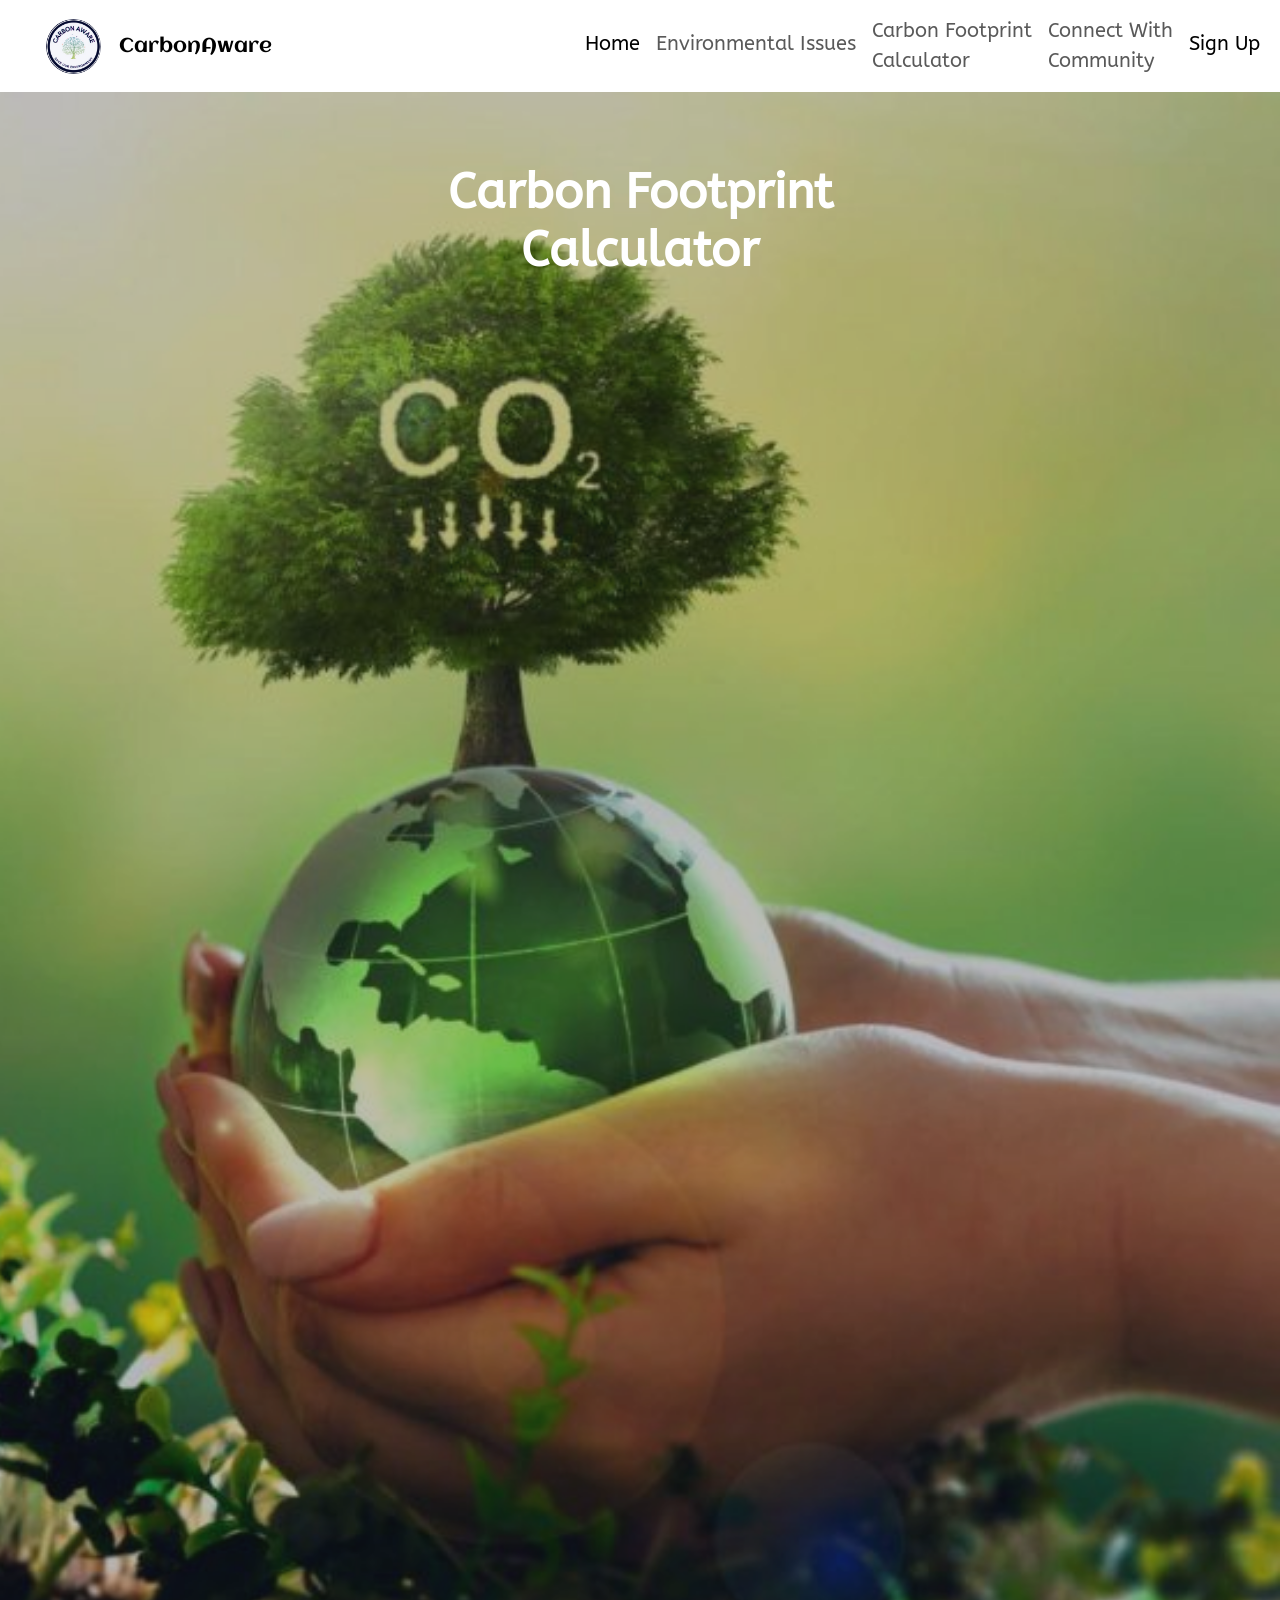
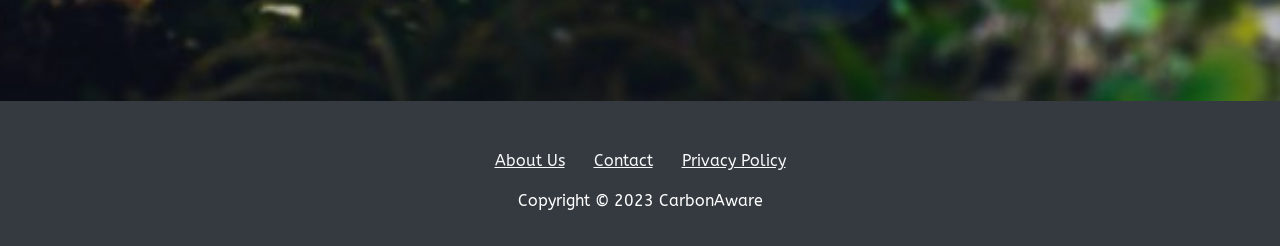
<file: carbon-footcalc.html>
<!DOCTYPE html>
<html data-bs-theme="light" lang="en">

<head>
    <meta charset="utf-8">
    <meta name="viewport" content="width=device-width, initial-scale=1.0, shrink-to-fit=no">
    <title>Carbon Footprint Calculator</title>
    <link rel="icon" type="image/png" sizes="384x384" href="/assets/img/logo.png?h=b1ffbc8aff7fe0dc0c6ced2519a54f66">
    <link rel="stylesheet" href="/assets/bootstrap/css/bootstrap.min.css?h=e03e0ab93c3f39bbde5c27d98953d31d">
    <link rel="stylesheet" href="/assets/css/styles.min.css?h=fa3b447877693257f373dd4cdf04e694">
</head>

<body>
    <nav class="navbar navbar-expand-md bg-body navbar-light">
        <div class="container-fluid"><a class="navbar-brand" href="/index.html"
                style="font-family: Aclonica, sans-serif;margin-left: 34px;"><img class="rounded-circle"
                    src="/assets/img/logo.png?h=b1ffbc8aff7fe0dc0c6ced2519a54f66" width="55" height="55">&nbsp;
                &nbsp;CarbonAware</a><button data-bs-toggle="collapse" class="navbar-toggler"
                data-bs-target="#navcol-1"><span class="visually-hidden">Toggle navigation</span><span
                    class="navbar-toggler-icon"></span></button>
            <div class="collapse navbar-collapse" id="navcol-1">
                <ul class="navbar-nav ms-auto" style="font-family: ABeeZee, sans-serif;font-size: 20px;">
                    <li class="nav-item"><a class="nav-link active" href="/index.html"
                            style="margin-top: 13px;">Home</a></li>
                    <li class="nav-item"><a class="nav-link" href="/environmental-issues.html"
                            style="margin-top: 13px;">Environmental Issues</a></li>
                    <li class="nav-item"><a class="nav-link" href="/carbon-footcalc.html">Carbon Footprint
                            <br>Calculator</a></li>
                    <li class="nav-item"><a class="nav-link" href="/community.html">Connect With<br>Community</a></li>
                    <li class="nav-item"><a class="nav-link active" href="/signup.html" style="margin-top: 13px;">Sign
                            Up</a></li>
                </ul>
            </div>
        </div>
    </nav>
    <header class="text-center text-white masthead"
        style="background: url(&quot;/assets/img/loginbg.jpg?h=c80df19ce2df5bde607669a884211549&quot;) right / cover no-repeat;">
        <div class="overlay"></div>
        <div class="container">
            <div class="row">
                <div class="col-xl-6 mx-auto position-relative"
                    style="margin-bottom: -24px;padding-bottom: 0px;padding-top: 0px;margin-top: -129px;">
                    <h1 class="mb-5" style="margin-top: 9px;font-family: ABeeZee, sans-serif;color: var(--bs-body-bg);">
                        Carbon Footprint Calculator</h1>
                        <iframe width="710" height="1200" frameborder="0" marginwidth="0" marginheight="0" scrolling="no" src="https://calculator.carbonfootprint.com/calculator.aspx"></iframe>
                </div>
            </div>
        </div>
    </header>
    <!-- Start: Footer Dark -->
    <footer class="text-center bg-dark" style="font-family: ABeeZee, sans-serif;overflow: auto;height: 145px;">
        <div class="container text-white py-4 py-lg-5" style="height: 145px;">
            <ul class="list-inline">
                <li class="list-inline-item me-4"><a class="link-light" href="/about-us.html">About Us</a></li>
                <li class="list-inline-item me-4"><a class="link-light" href="/contact-us.html">Contact</a></li>
                <li class="list-inline-item"><a class="link-light" href="/privacy-policy.html">Privacy Policy</a></li>
            </ul>
            <p class="mb-0">Copyright © 2023 CarbonAware</p>
        </div>
    </footer>
    <!-- End: Footer Dark -->
    <script src="https://cdn.jsdelivr.net/npm/bootstrap@5.3.2/dist/js/bootstrap.bundle.min.js"></script>
    <script src="/assets/js/script.min.js?h=db819411bdb67e9cacbaa56af5f94215"></script>
</body>

</html>
</file>
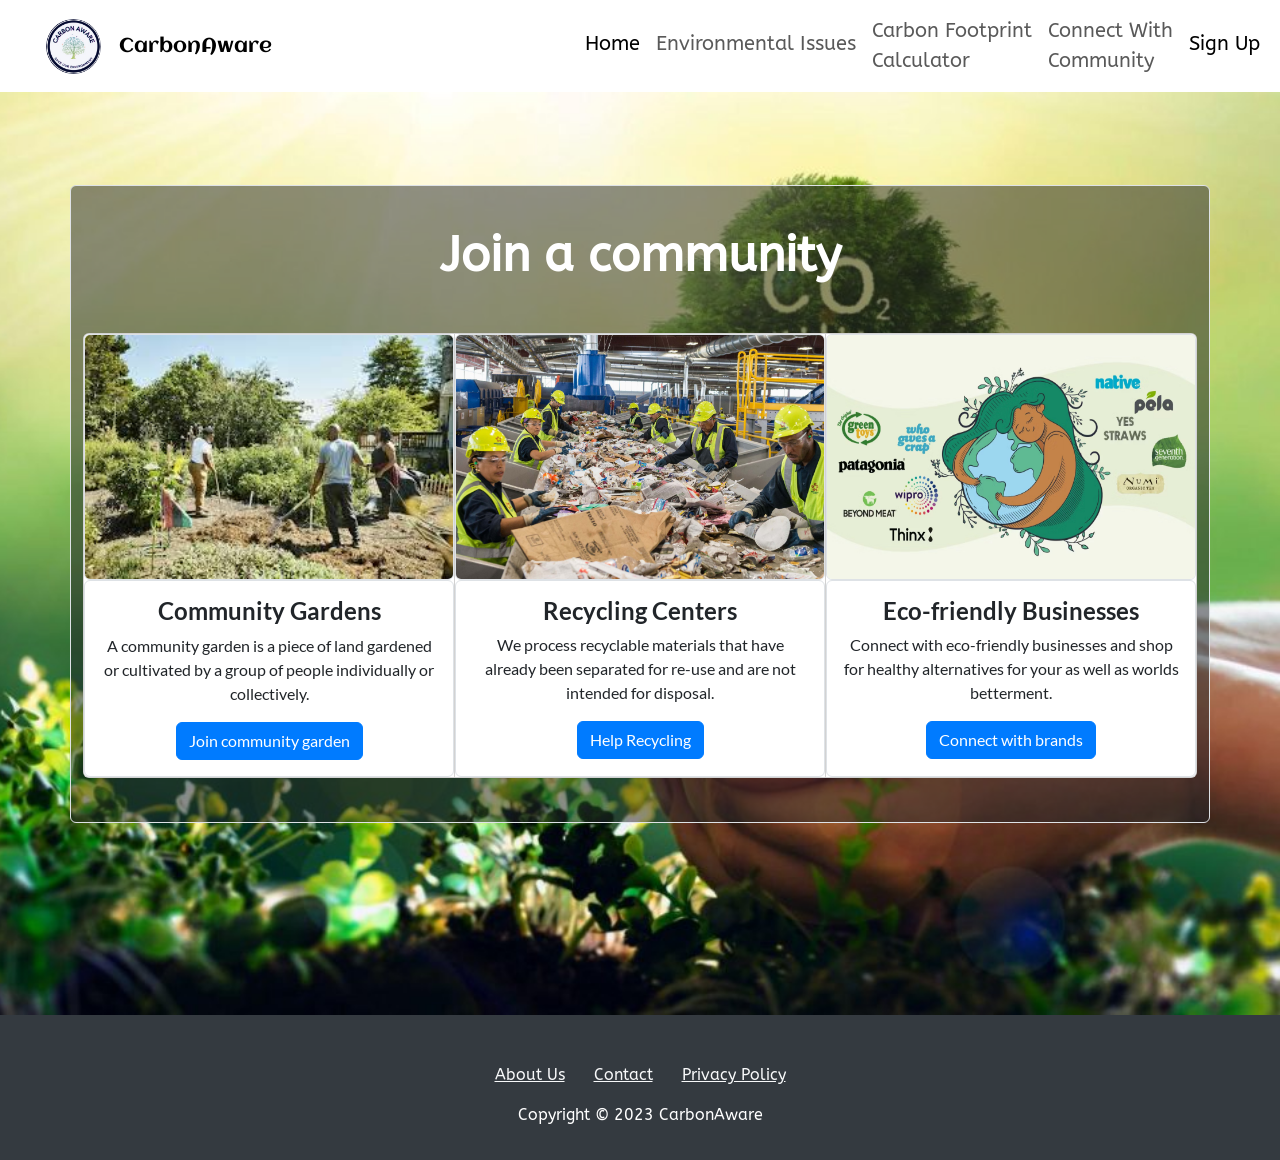
<file: community.html>
<!DOCTYPE html>
<html data-bs-theme="light" lang="en">

<head>
    <meta charset="utf-8">
    <meta name="viewport" content="width=device-width, initial-scale=1.0, shrink-to-fit=no">
    <title>Community</title>
    <link rel="icon" type="image/png" sizes="384x384" href="/assets/img/logo.png?h=b1ffbc8aff7fe0dc0c6ced2519a54f66">
    <link rel="stylesheet" href="/assets/bootstrap/css/bootstrap.min.css?h=e03e0ab93c3f39bbde5c27d98953d31d">
    <link rel="stylesheet" href="/assets/css/styles.min.css?h=fa3b447877693257f373dd4cdf04e694">
</head>

<body>
    <nav class="navbar navbar-expand-md bg-body navbar-light">
        <div class="container-fluid"><a class="navbar-brand" href="/index.html"
                style="font-family: Aclonica, sans-serif;margin-left: 34px;"><img class="rounded-circle"
                    src="/assets/img/logo.png?h=b1ffbc8aff7fe0dc0c6ced2519a54f66" width="55" height="55">&nbsp;
                &nbsp;CarbonAware</a><button data-bs-toggle="collapse" class="navbar-toggler"
                data-bs-target="#navcol-1"><span class="visually-hidden">Toggle navigation</span><span
                    class="navbar-toggler-icon"></span></button>
            <div class="collapse navbar-collapse" id="navcol-1">
                <ul class="navbar-nav ms-auto" style="font-family: ABeeZee, sans-serif;font-size: 20px;">
                    <li class="nav-item"><a class="nav-link active" href="/index.html"
                            style="margin-top: 13px;">Home</a></li>
                    <li class="nav-item"><a class="nav-link" href="/environmental-issues.html"
                            style="margin-top: 13px;">Environmental Issues</a></li>
                    <li class="nav-item"><a class="nav-link" href="/carbon-footcalc.html">Carbon Footprint
                            <br>Calculator</a></li>
                    <li class="nav-item"><a class="nav-link" href="/community.html">Connect With<br>Community</a></li>
                    <li class="nav-item"><a class="nav-link active" href="/signup.html" style="margin-top: 13px;">Sign
                            Up</a></li>
                </ul>
            </div>
        </div>
    </nav>
    <header class="text-center text-white masthead"
        style="background: url(&quot;/assets/img/loginbg.jpg?h=c80df19ce2df5bde607669a884211549&quot;) right / cover no-repeat;">
        <div class="container border rounded"
            style="margin-top: -99px;background: var(--bs-tertiary-color);padding-top: 32px;margin-bottom: 0px;padding-bottom: 44px;">
            <h1 class="mb-5" style="margin-top: 9px;font-family: ABeeZee, sans-serif;color: var(--bs-body-bg);">Join a
                community</h1>
            <div class="card-group">
                <div class="card"><img class="card-img-top w-100 d-block border rounded"
                        src="/assets/img/cg.jpeg?h=c869277ac19b0251b315a28c6d91ca07">
                    <div class="card-body border rounded">
                        <h4 class="card-title">Community Gardens</h4>
                        <p class="card-text">A community garden is a piece of land gardened or cultivated by a group of
                            people individually or collectively.</p><button class="btn btn-primary" type="button">Join
                            community garden</button>
                    </div>
                </div>
                <div class="card"><img class="card-img-top w-100 d-block border rounded"
                        src="/assets/img/recyclingcenter.jpeg?h=20580c941095b0229d39298a9a8e04ad" width="371"
                        height="246">
                    <div class="card-body border rounded">
                        <h4 class="card-title">Recycling Centers</h4>
                        <p class="card-text">We process recyclable materials that have already been separated for re-use
                            and are not intended for disposal.</p><button class="btn btn-primary" type="button">Help
                            Recycling</button>
                    </div>
                </div>
                <div class="card"><img class="card-img-top w-100 d-block border rounded"
                        src="/assets/img/ecobusiness.png?h=f9317c8c6fe2522d854ff892da99d7c0" width="371" height="246">
                    <div class="card-body border rounded">
                        <h4 class="card-title">Eco-friendly Businesses</h4>
                        <p class="card-text">Connect with eco-friendly businesses and shop for healthy alternatives for
                            your as well as worlds betterment.</p><button class="btn btn-primary" type="button">Connect
                            with brands</button>
                    </div>
                </div>
            </div>
        </div>
    </header><!-- Start: Footer Dark -->
    <footer class="text-center bg-dark" style="font-family: ABeeZee, sans-serif;overflow: auto;height: 145px;">
        <div class="container text-white py-4 py-lg-5" style="height: 145px;">
            <ul class="list-inline">
                <li class="list-inline-item me-4"><a class="link-light" href="/about-us.html">About Us</a></li>
                <li class="list-inline-item me-4"><a class="link-light" href="/contact-us.html">Contact</a></li>
                <li class="list-inline-item"><a class="link-light" href="/privacy-policy.html">Privacy Policy</a></li>
            </ul>
            <p class="mb-0">Copyright © 2023 CarbonAware</p>
        </div>
    </footer><!-- End: Footer Dark -->
    <script src="https://cdn.jsdelivr.net/npm/bootstrap@5.3.2/dist/js/bootstrap.bundle.min.js"></script>
    <script src="/assets/js/script.min.js?h=db819411bdb67e9cacbaa56af5f94215"></script>
</body>

</html>
</file>
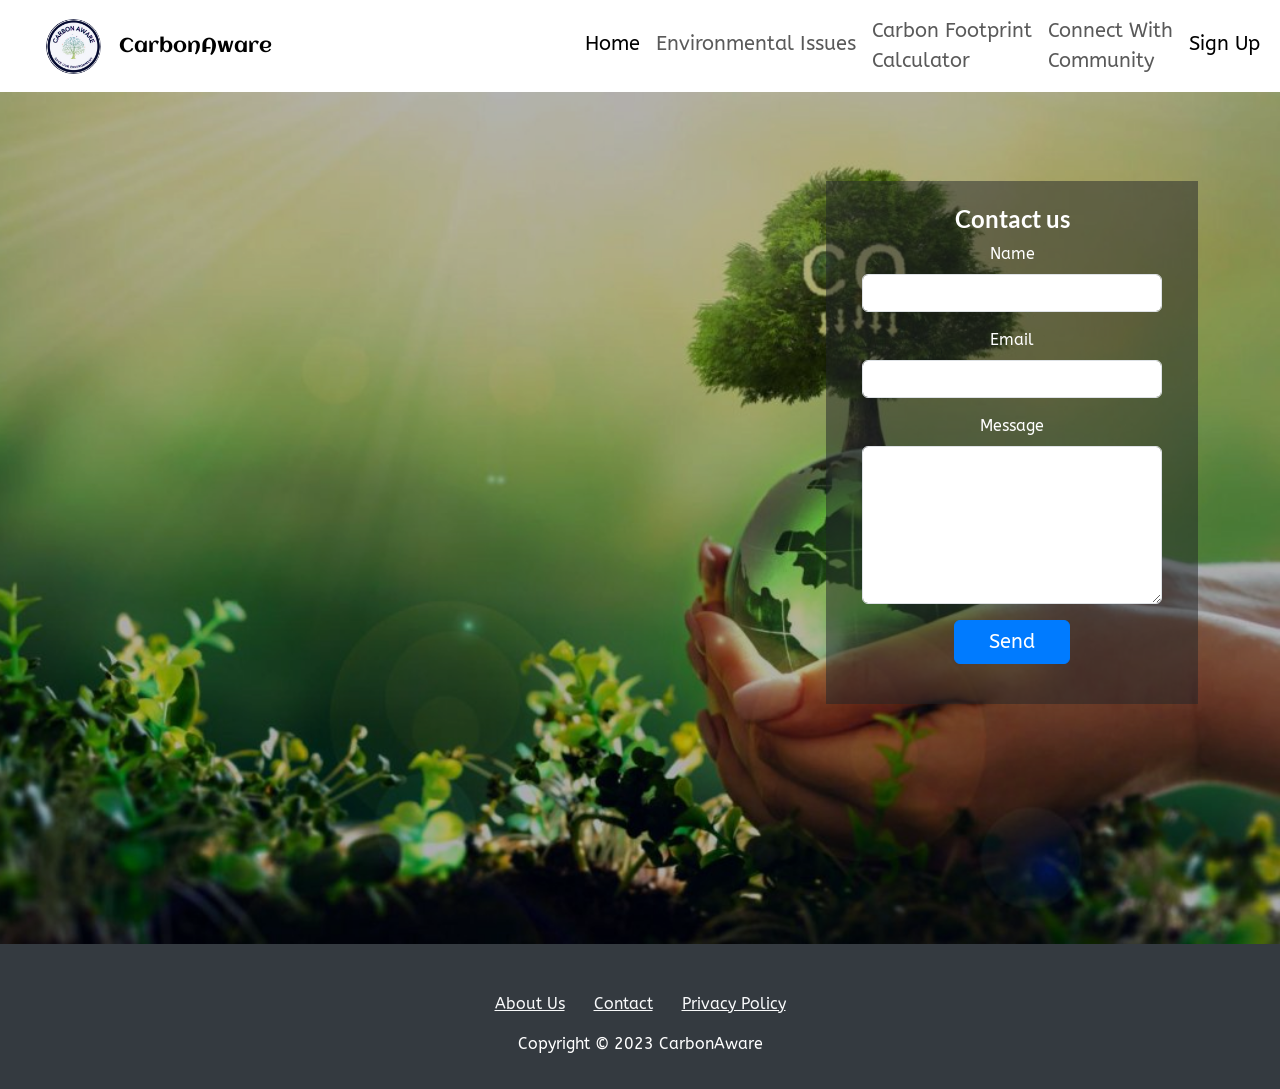
<file: contact-us.html>
<!DOCTYPE html>
<html data-bs-theme="light" lang="en">

<head>
    <meta charset="utf-8">
    <meta name="viewport" content="width=device-width, initial-scale=1.0, shrink-to-fit=no">
    <title>Contact Us</title>
    <link rel="icon" type="image/png" sizes="384x384" href="/assets/img/logo.png?h=b1ffbc8aff7fe0dc0c6ced2519a54f66">
    <link rel="stylesheet" href="/assets/bootstrap/css/bootstrap.min.css?h=e03e0ab93c3f39bbde5c27d98953d31d">
    <link rel="stylesheet" href="/assets/css/styles.min.css?h=fa3b447877693257f373dd4cdf04e694">
</head>

<body>
    <nav class="navbar navbar-expand-md bg-body navbar-light">
        <div class="container-fluid"><a class="navbar-brand" href="/index.html"
                style="font-family: Aclonica, sans-serif;margin-left: 34px;"><img class="rounded-circle"
                    src="/assets/img/logo.png?h=b1ffbc8aff7fe0dc0c6ced2519a54f66" width="55" height="55">&nbsp;
                &nbsp;CarbonAware</a><button data-bs-toggle="collapse" class="navbar-toggler"
                data-bs-target="#navcol-1"><span class="visually-hidden">Toggle navigation</span><span
                    class="navbar-toggler-icon"></span></button>
            <div class="collapse navbar-collapse" id="navcol-1">
                <ul class="navbar-nav ms-auto" style="font-family: ABeeZee, sans-serif;font-size: 20px;">
                    <li class="nav-item"><a class="nav-link active" href="/index.html"
                            style="margin-top: 13px;">Home</a></li>
                    <li class="nav-item"><a class="nav-link" href="/environmental-issues.html"
                            style="margin-top: 13px;">Environmental Issues</a></li>
                    <li class="nav-item"><a class="nav-link" href="/carbon-footcalc.html">Carbon Footprint
                            <br>Calculator</a></li>
                    <li class="nav-item"><a class="nav-link" href="/community.html">Connect With<br>Community</a></li>
                    <li class="nav-item"><a class="nav-link active" href="/signup.html" style="margin-top: 13px;">Sign
                            Up</a></li>
                </ul>
            </div>
        </div>
    </nav>
    <header class="text-center text-white masthead"
        style="background: url(&quot;/assets/img/loginbg.jpg?h=c80df19ce2df5bde607669a884211549&quot;) right / cover no-repeat;">
        <div class="overlay" style="background: var(--bs-emphasis-color);"></div>
        <div class="container"><!-- Start: Contact Map Two Columns -->
            <section class="position-relative py-4 py-xl-5" style="margin-top: -151px;">
                <div class="container position-relative">
                    <div class="row">
                        <div class="col"><iframe allowfullscreen="" frameborder="0"
                                src="https://www.google.com/maps/embed/v1/place?key=AIzaSyC37TPSTSIh1jfmgg69CjCLwecZ_QsJo10&amp;q=Lovely+Professional+University&amp;zoom=16"
                                width="100%" height="100%"></iframe></div>
                        <div class="col-md-6 col-xl-4"
                            style="background: var(--bs-tertiary-color);font-family: ABeeZee, sans-serif;">
                            <div>
                                <form class="p-3 p-xl-4" method="post">
                                    <h4>Contact us</h4><!-- Start: Success Example -->
                                    <div class="mb-3"><label class="form-label" for="name">Name</label><input
                                            class="form-control" type="text" id="name" name="name" required=""></div>
                                    <!-- End: Success Example --><!-- Start: Error Example -->
                                    <div class="mb-3"><label class="form-label" for="email">Email</label><input
                                            class="form-control" type="email" id="email" name="email" required=""></div>
                                    <!-- End: Error Example -->
                                    <div class="mb-3"><label class="form-label" for="message">Message</label><textarea
                                            class="form-control" id="message" name="message" rows="6" required=""
                                            minlength="30"></textarea></div>
                                    <div class="mb-3"><button class="btn btn-primary" type="submit"
                                            style="padding-right: 34px;padding-left: 34px;font-family: ABeeZee, sans-serif;font-size: 20px;">Send
                                        </button></div>
                                </form>
                            </div>
                        </div>
                    </div>
                </div>
            </section><!-- End: Contact Map Two Columns -->
        </div>
    </header><!-- Start: Footer Dark -->
    <footer class="text-center bg-dark" style="font-family: ABeeZee, sans-serif;overflow: auto;height: 145px;">
        <div class="container text-white py-4 py-lg-5" style="height: 145px;">
            <ul class="list-inline">
                <li class="list-inline-item me-4"><a class="link-light" href="/about-us.html">About Us</a></li>
                <li class="list-inline-item me-4"><a class="link-light" href="/contact-us.html">Contact</a></li>
                <li class="list-inline-item"><a class="link-light" href="/privacy-policy.html">Privacy Policy</a></li>
            </ul>
            <p class="mb-0">Copyright © 2023 CarbonAware</p>
        </div>
    </footer><!-- End: Footer Dark -->
    <script src="https://cdn.jsdelivr.net/npm/bootstrap@5.3.2/dist/js/bootstrap.bundle.min.js"></script>
    <script src="/assets/js/script.min.js?h=db819411bdb67e9cacbaa56af5f94215"></script>
</body>

</html>
</file>
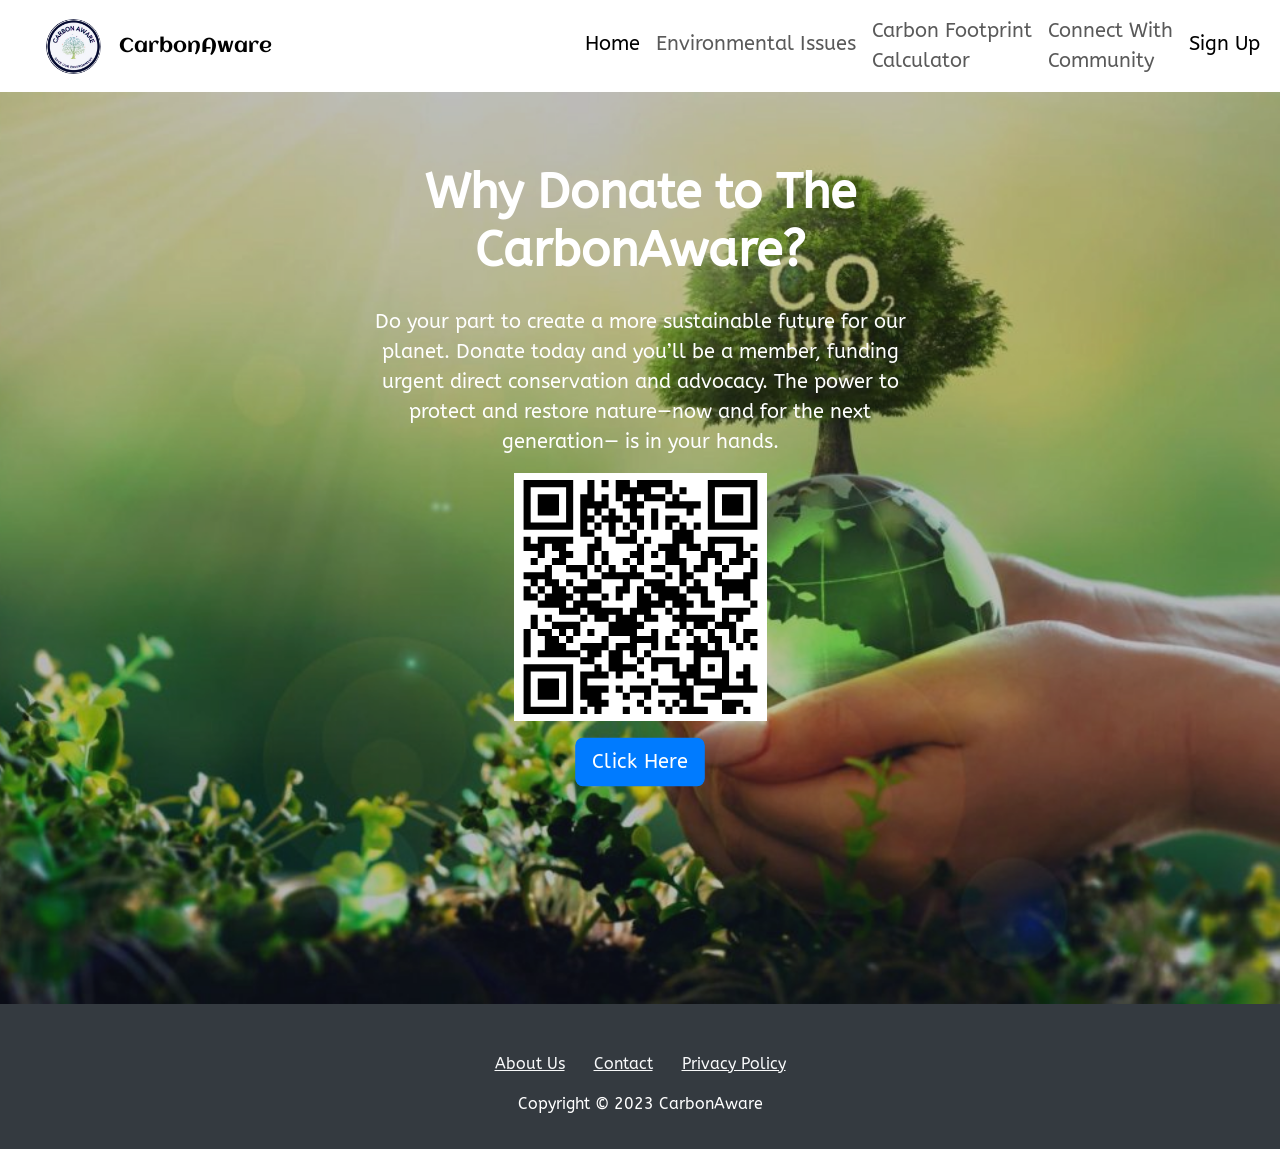
<file: donate.html>
<!DOCTYPE html>
<html data-bs-theme="light" lang="en">

<head>
    <meta charset="utf-8">
    <meta name="viewport" content="width=device-width, initial-scale=1.0, shrink-to-fit=no">
    <title>Donate</title>
    <link rel="icon" type="image/png" sizes="384x384" href="/assets/img/logo.png?h=b1ffbc8aff7fe0dc0c6ced2519a54f66">
    <link rel="stylesheet" href="/assets/bootstrap/css/bootstrap.min.css?h=e03e0ab93c3f39bbde5c27d98953d31d">
    <link rel="stylesheet" href="/assets/css/styles.min.css?h=fa3b447877693257f373dd4cdf04e694">
</head>

<body>
    <nav class="navbar navbar-expand-md bg-body navbar-light">
        <div class="container-fluid"><a class="navbar-brand" href="/index.html"
                style="font-family: Aclonica, sans-serif;margin-left: 34px;"><img class="rounded-circle"
                    src="/assets/img/logo.png?h=b1ffbc8aff7fe0dc0c6ced2519a54f66" width="55" height="55">&nbsp;
                &nbsp;CarbonAware</a><button data-bs-toggle="collapse" class="navbar-toggler"
                data-bs-target="#navcol-1"><span class="visually-hidden">Toggle navigation</span><span
                    class="navbar-toggler-icon"></span></button>
            <div class="collapse navbar-collapse" id="navcol-1">
                <ul class="navbar-nav ms-auto" style="font-family: ABeeZee, sans-serif;font-size: 20px;">
                    <li class="nav-item"><a class="nav-link active" href="/index.html"
                            style="margin-top: 13px;">Home</a></li>
                    <li class="nav-item"><a class="nav-link" href="/environmental-issues.html"
                            style="margin-top: 13px;">Environmental Issues</a></li>
                    <li class="nav-item"><a class="nav-link" href="/carbon-footcalc.html">Carbon Footprint
                            <br>Calculator</a></li>
                    <li class="nav-item"><a class="nav-link" href="/community.html">Connect With<br>Community</a></li>
                    <li class="nav-item"><a class="nav-link active" href="/signup.html" style="margin-top: 13px;">Sign
                            Up</a></li>
                </ul>
            </div>
        </div>
    </nav>
    <header class="text-center text-white masthead"
        style="background: url(&quot;/assets/img/loginbg.jpg?h=c80df19ce2df5bde607669a884211549&quot;) right / cover no-repeat;">
        <div class="overlay"></div>
        <div class="container">
            <div class="row">
                <div class="col-xl-6 mx-auto position-relative"
                    style="margin-bottom: -24px;padding-bottom: 0px;padding-top: 0px;margin-top: -129px;">
                    <h1 class="mb-5" style="margin-top: 9px;font-family: ABeeZee, sans-serif;color: var(--bs-body-bg);">
                        Why Donate to The CarbonAware?</h1>
                    <p style="font-family: ABeeZee, sans-serif;font-size: 20px;margin-top: -20px;">Do your part to
                        create a more sustainable future for our planet. Donate today and you’ll be a member, funding
                        urgent direct conservation and advocacy. The power to protect and restore nature—now and for the
                        next generation— is in your hands.</p><img
                        src="/assets/img/donationqr.svg?h=be393cfd9e254d4f5c8453e8e6ee3723"
                        style="background: var(--bs-body-bg);" width="253" height="248">
                    <h1 class="mb-5" style="margin-top: 9px;font-family: ABeeZee, sans-serif;color: var(--bs-body-bg);">
                        <a class="btn btn-primary" role="button" style="transform: scale(1.27);"
                            href="upi://pay?pa=carbonaware@jio&amp;pn=CarbonAware&amp;cu=INR&amp;am=50/">Click Here</a>
                    </h1>
                </div>
            </div>
        </div>
    </header>
    <div class="overlay"></div>
    <div class="overlay"></div><!-- Start: Footer Dark -->
    <footer class="text-center bg-dark" style="font-family: ABeeZee, sans-serif;overflow: auto;height: 145px;">
        <div class="container text-white py-4 py-lg-5" style="height: 145px;">
            <ul class="list-inline">
                <li class="list-inline-item me-4"><a class="link-light" href="/about-us.html">About Us</a></li>
                <li class="list-inline-item me-4"><a class="link-light" href="/contact-us.html">Contact</a></li>
                <li class="list-inline-item"><a class="link-light" href="/privacy-policy.html">Privacy Policy</a></li>
            </ul>
            <p class="mb-0">Copyright © 2023 CarbonAware</p>
        </div>
    </footer><!-- End: Footer Dark -->
    <script src="https://cdn.jsdelivr.net/npm/bootstrap@5.3.2/dist/js/bootstrap.bundle.min.js"></script>
    <script src="/assets/js/script.min.js?h=db819411bdb67e9cacbaa56af5f94215"></script>
</body>

</html>
</file>
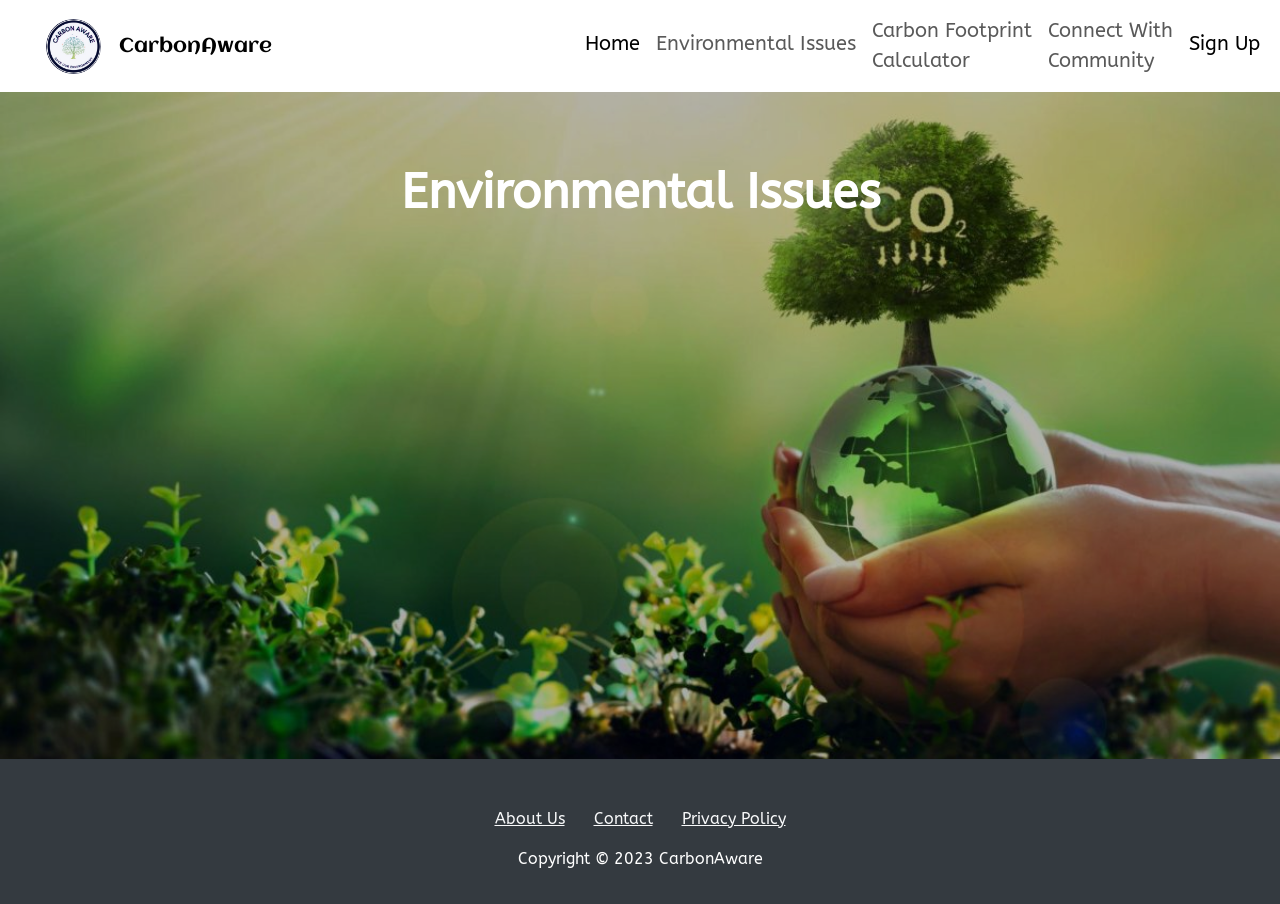
<file: environmental-issues.html>
<!DOCTYPE html>
<html data-bs-theme="light" lang="en">

<head>
    <meta charset="utf-8">
    <meta name="viewport" content="width=device-width, initial-scale=1.0, shrink-to-fit=no">
    <title>Environmental Issues</title>
    <link rel="icon" type="image/png" sizes="384x384" href="/assets/img/logo.png?h=b1ffbc8aff7fe0dc0c6ced2519a54f66">
    <link rel="stylesheet" href="/assets/bootstrap/css/bootstrap.min.css?h=e03e0ab93c3f39bbde5c27d98953d31d">
    <link rel="stylesheet" href="/assets/css/styles.min.css?h=fa3b447877693257f373dd4cdf04e694">
</head>

<body>
    <nav class="navbar navbar-expand-md bg-body navbar-light">
        <div class="container-fluid"><a class="navbar-brand" href="/index.html"
                style="font-family: Aclonica, sans-serif;margin-left: 34px;"><img class="rounded-circle"
                    src="/assets/img/logo.png?h=b1ffbc8aff7fe0dc0c6ced2519a54f66" width="55" height="55">&nbsp;
                &nbsp;CarbonAware</a><button data-bs-toggle="collapse" class="navbar-toggler"
                data-bs-target="#navcol-1"><span class="visually-hidden">Toggle navigation</span><span
                    class="navbar-toggler-icon"></span></button>
            <div class="collapse navbar-collapse" id="navcol-1">
                <ul class="navbar-nav ms-auto" style="font-family: ABeeZee, sans-serif;font-size: 20px;">
                    <li class="nav-item"><a class="nav-link active" href="/index.html"
                            style="margin-top: 13px;">Home</a></li>
                    <li class="nav-item"><a class="nav-link" href="/environmental-issues.html"
                            style="margin-top: 13px;">Environmental Issues</a></li>
                    <li class="nav-item"><a class="nav-link" href="/carbon-footcalc.html">Carbon Footprint
                            <br>Calculator</a></li>
                    <li class="nav-item"><a class="nav-link" href="/community.html">Connect With<br>Community</a></li>
                    <li class="nav-item"><a class="nav-link active" href="/signup.html" style="margin-top: 13px;">Sign
                            Up</a></li>
                </ul>
            </div>
        </div>
    </nav>
    <header class="text-center text-white masthead"
        style="background: url(&quot;/assets/img/loginbg.jpg?h=c80df19ce2df5bde607669a884211549&quot;) right / cover no-repeat;">
        <div class="overlay" style="background: var(--bs-emphasis-color);"></div>
        <div class="container">
            <div class="row">
                <div class="col-xl-7 mx-auto position-relative"
                    style="margin-bottom: -24px;padding-bottom: 0px;padding-top: 0px;margin-top: -129px;">
                    <h1 class="mb-5" style="margin-top: 9px;color: var(--bs-body-bg);font-family: ABeeZee, sans-serif;">
                        Environmental Issues</h1><!-- Start: Video Responsive YouTube --><iframe allowfullscreen=""
                        frameborder="0" src="https://www.youtube-nocookie.com/embed/fuDYMQSzVSU?autoplay=1&amp;mute=1"
                        class="embed-responsive-item" width="560"
                        height="315"></iframe><!-- End: Video Responsive YouTube -->
                </div>
            </div>
        </div>
    </header>
    <div class="overlay"></div>
    <div class="overlay"></div><!-- Start: Footer Dark -->
    <footer class="text-center bg-dark" style="font-family: ABeeZee, sans-serif;overflow: auto;height: 145px;">
        <div class="container text-white py-4 py-lg-5" style="height: 145px;">
            <ul class="list-inline">
                <li class="list-inline-item me-4"><a class="link-light" href="/about-us.html">About Us</a></li>
                <li class="list-inline-item me-4"><a class="link-light" href="/contact-us.html">Contact</a></li>
                <li class="list-inline-item"><a class="link-light" href="/privacy-policy.html">Privacy Policy</a></li>
            </ul>
            <p class="mb-0">Copyright © 2023 CarbonAware</p>
        </div>
    </footer><!-- End: Footer Dark -->
    <script src="https://cdn.jsdelivr.net/npm/bootstrap@5.3.2/dist/js/bootstrap.bundle.min.js"></script>
    <script src="/assets/js/script.min.js?h=db819411bdb67e9cacbaa56af5f94215"></script>
</body>

</html>
</file>
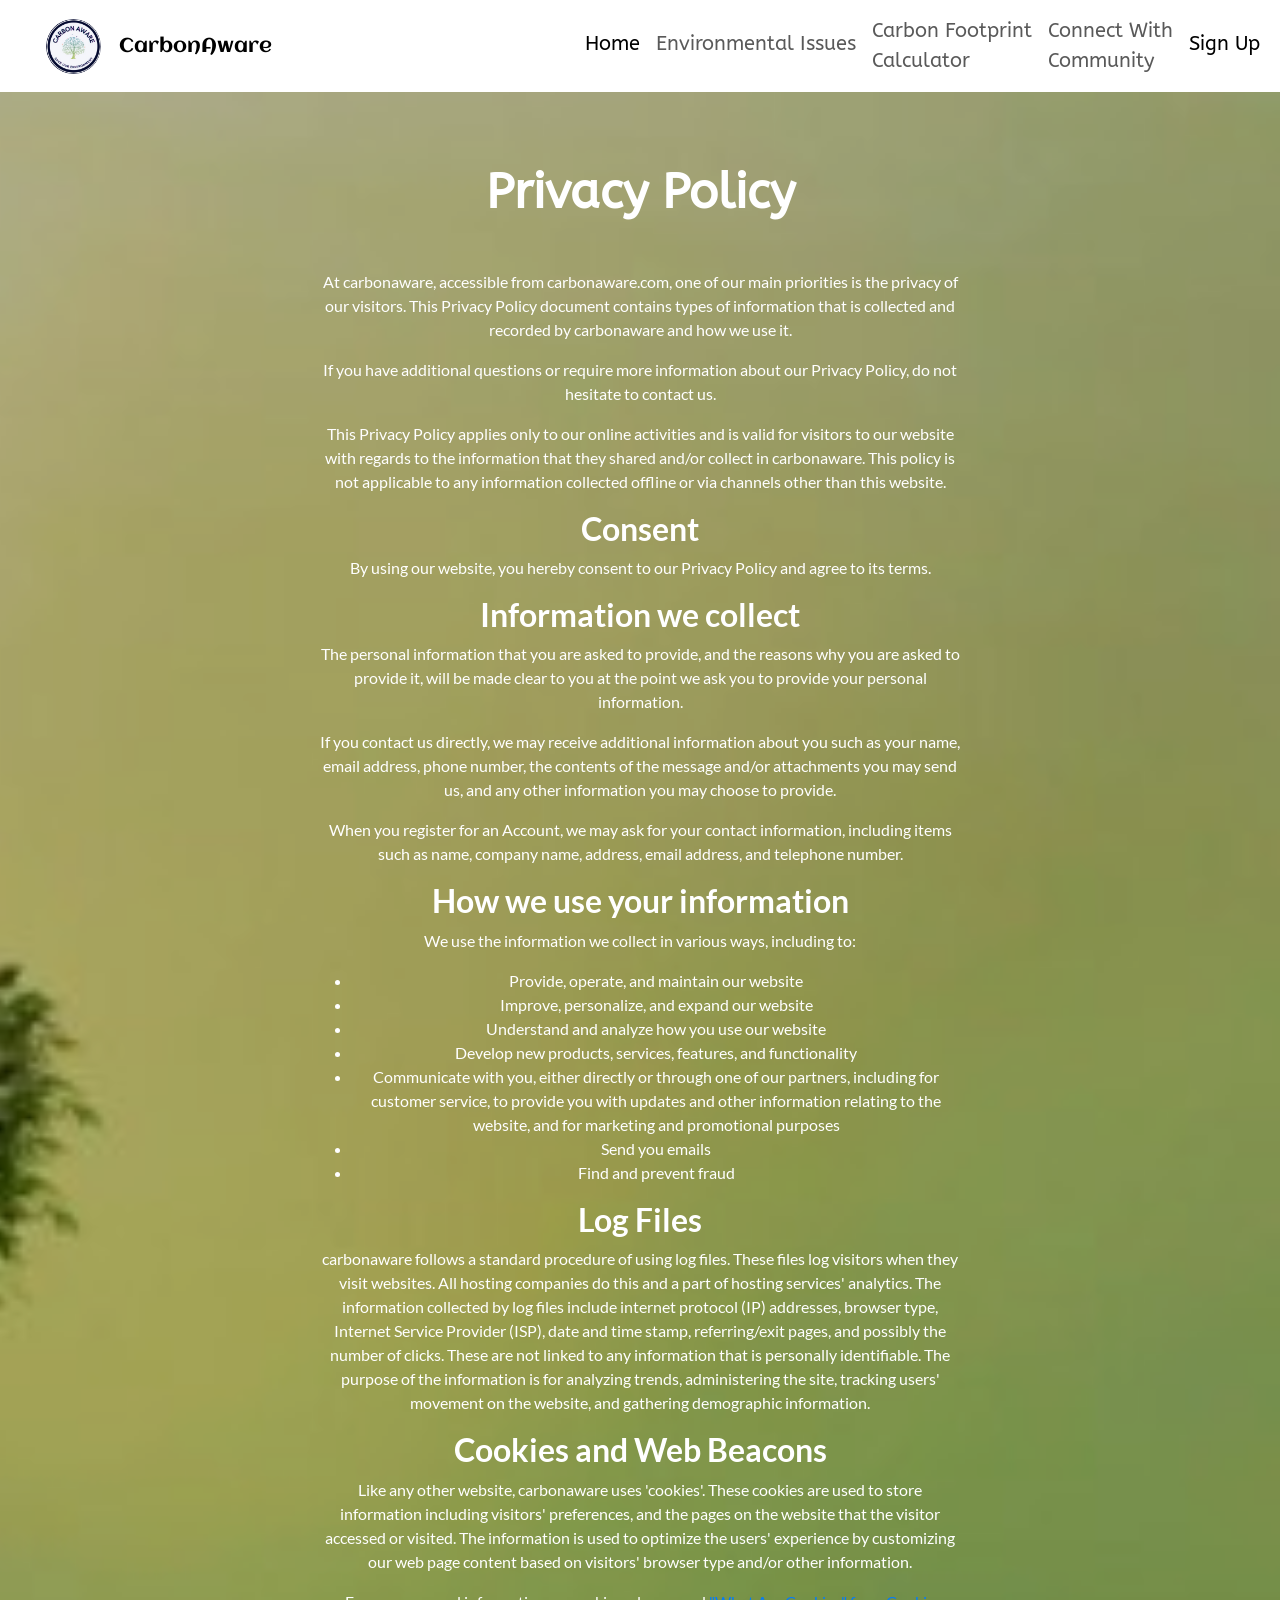
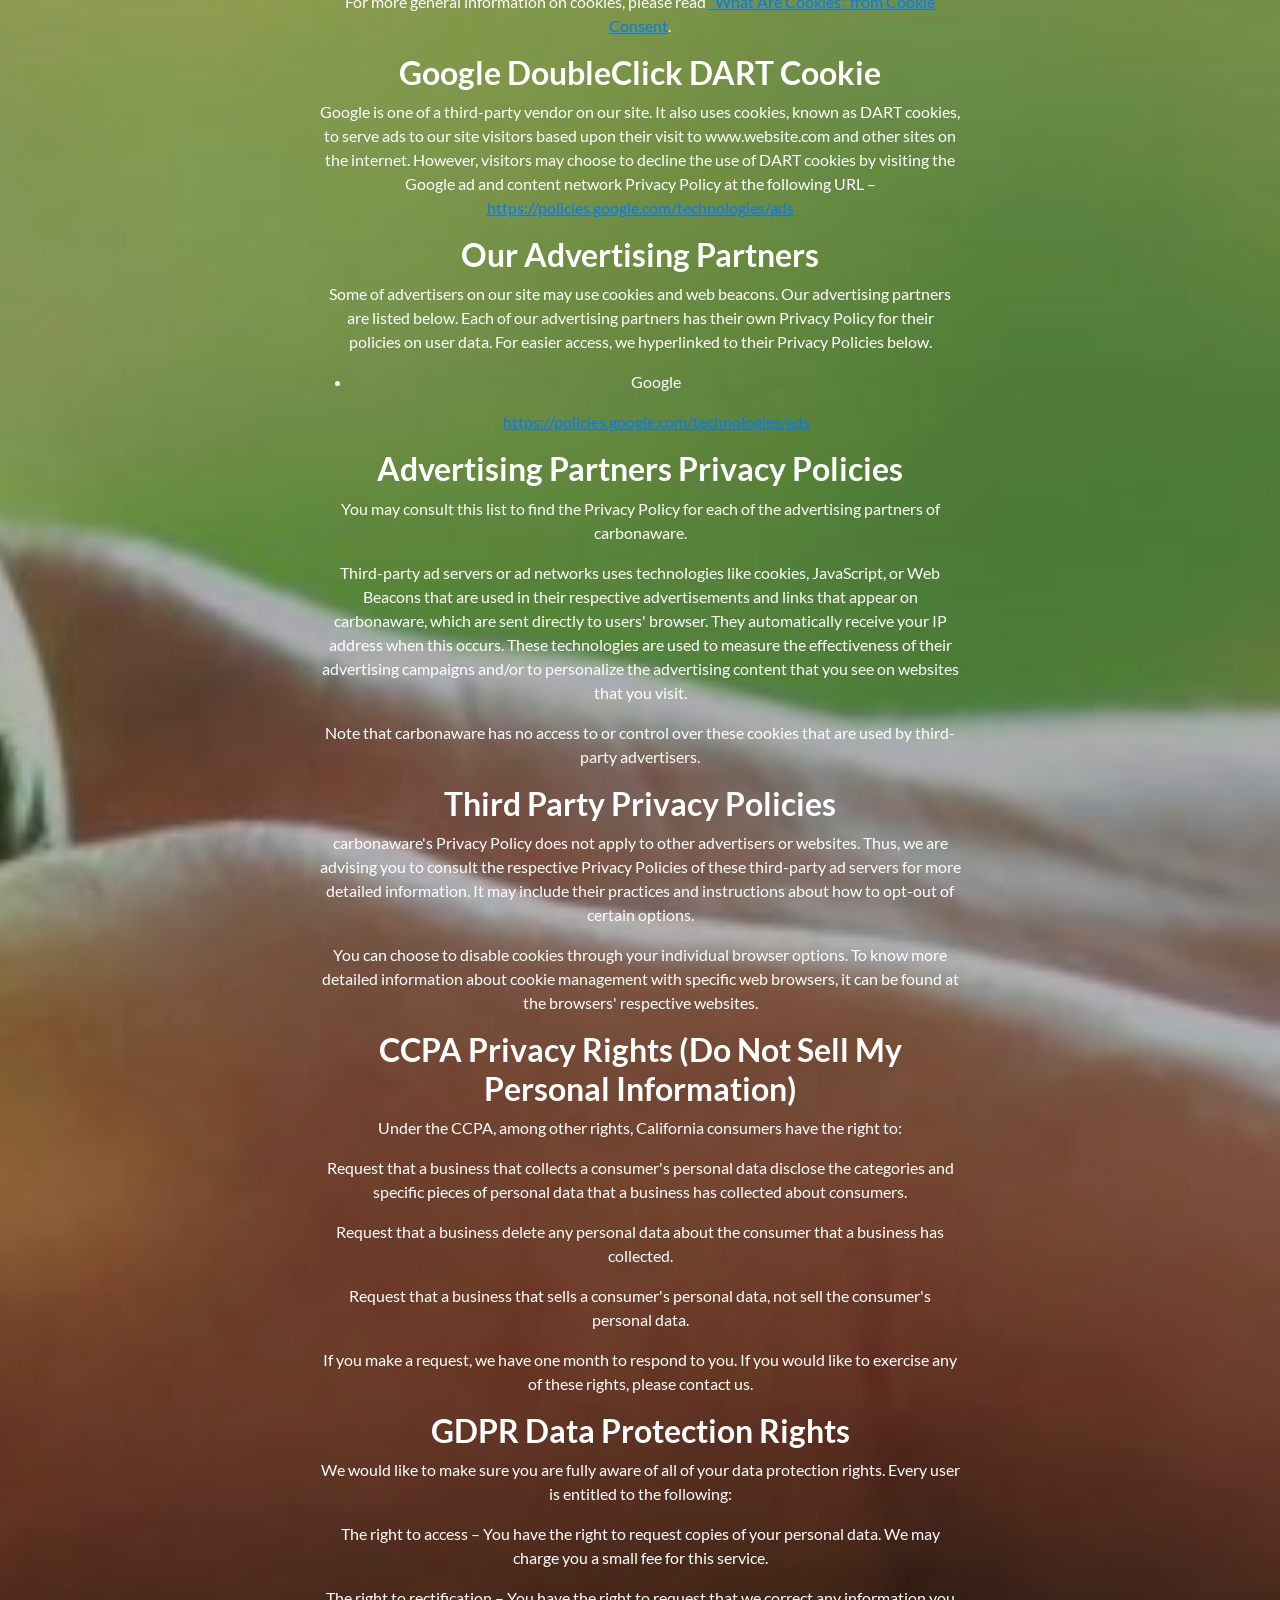
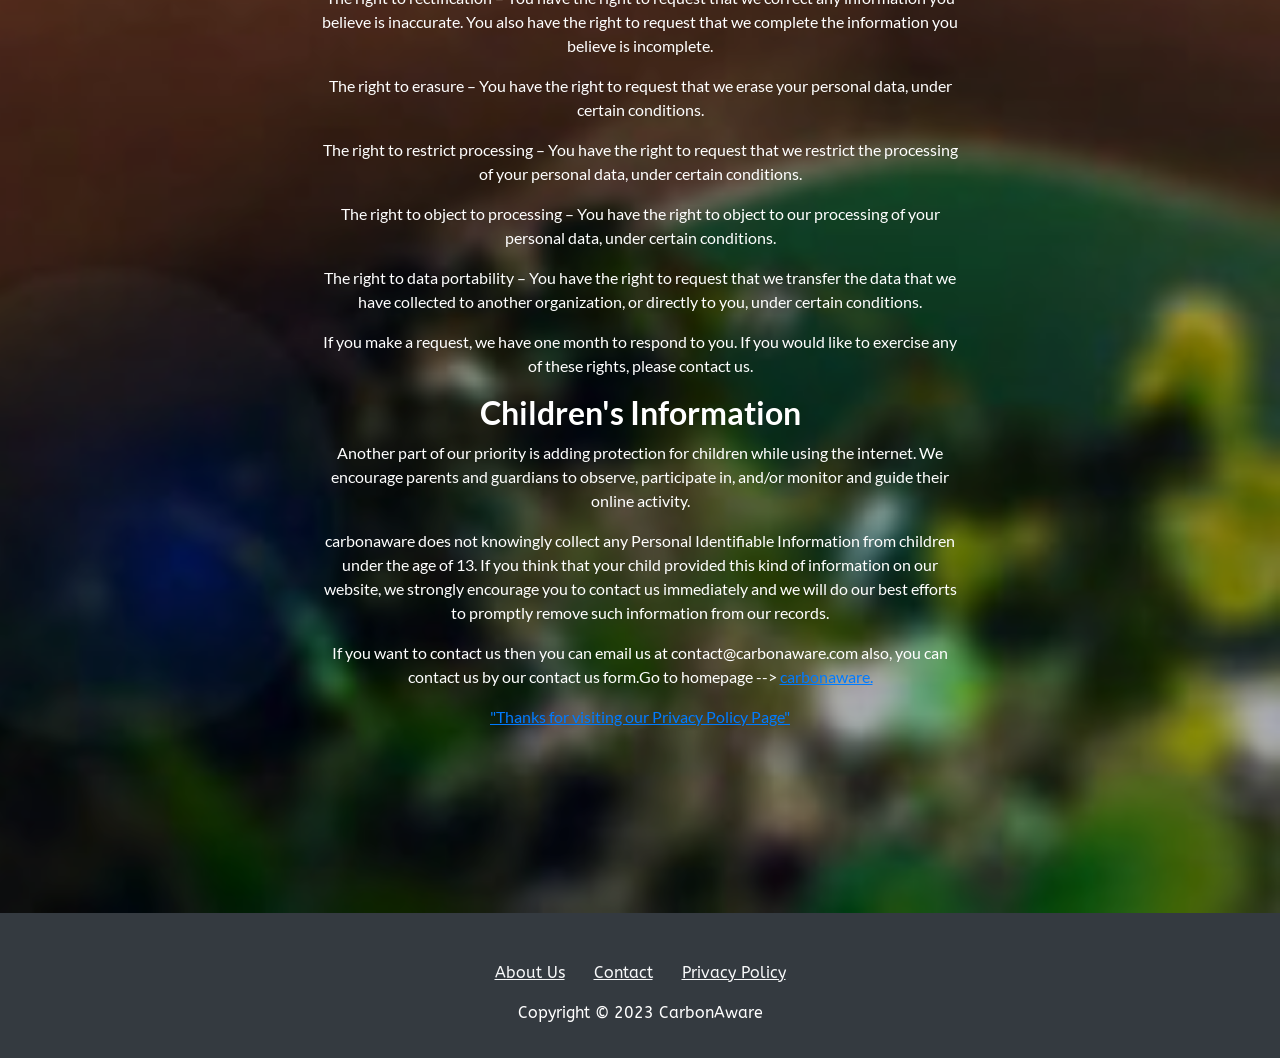
<file: privacy-policy.html>
<!DOCTYPE html>
<html data-bs-theme="light" lang="en">

<head>
    <meta charset="utf-8">
    <meta name="viewport" content="width=device-width, initial-scale=1.0, shrink-to-fit=no">
    <title>Privacy Policy</title>
    <link rel="icon" type="image/png" sizes="384x384" href="/assets/img/logo.png?h=b1ffbc8aff7fe0dc0c6ced2519a54f66">
    <link rel="stylesheet" href="/assets/bootstrap/css/bootstrap.min.css?h=e03e0ab93c3f39bbde5c27d98953d31d">
    <link rel="stylesheet" href="/assets/css/styles.min.css?h=fa3b447877693257f373dd4cdf04e694">
</head>

<body>
    <nav class="navbar navbar-expand-md bg-body navbar-light">
        <div class="container-fluid"><a class="navbar-brand" href="/index.html"
                style="font-family: Aclonica, sans-serif;margin-left: 34px;"><img class="rounded-circle"
                    src="/assets/img/logo.png?h=b1ffbc8aff7fe0dc0c6ced2519a54f66" width="55" height="55">&nbsp;
                &nbsp;CarbonAware</a><button data-bs-toggle="collapse" class="navbar-toggler"
                data-bs-target="#navcol-1"><span class="visually-hidden">Toggle navigation</span><span
                    class="navbar-toggler-icon"></span></button>
            <div class="collapse navbar-collapse" id="navcol-1">
                <ul class="navbar-nav ms-auto" style="font-family: ABeeZee, sans-serif;font-size: 20px;">
                    <li class="nav-item"><a class="nav-link active" href="/index.html"
                            style="margin-top: 13px;">Home</a></li>
                    <li class="nav-item"><a class="nav-link" href="/environmental-issues.html"
                            style="margin-top: 13px;">Environmental Issues</a></li>
                    <li class="nav-item"><a class="nav-link" href="/carbon-footcalc.html">Carbon Footprint
                            <br>Calculator</a></li>
                    <li class="nav-item"><a class="nav-link" href="/community.html">Connect With<br>Community</a></li>
                    <li class="nav-item"><a class="nav-link active" href="/signup.html" style="margin-top: 13px;">Sign
                            Up</a></li>
                </ul>
            </div>
        </div>
    </nav>
    <header class="text-center text-white masthead"
        style="background: url(&quot;/assets/img/loginbg.jpg?h=c80df19ce2df5bde607669a884211549&quot;) right / cover no-repeat;">
        <div class="overlay" style="background: var(--bs-emphasis-color);"></div>
        <div class="container">
            <div class="row">
                <div class="col-xl-7 mx-auto position-relative"
                    style="margin-bottom: -24px;padding-bottom: 0px;padding-top: 0px;margin-top: -129px;">
                    <h1 class="mb-5" style="margin-top: 9px;color: var(--bs-body-bg);font-family: ABeeZee, sans-serif;">
                        Privacy Policy</h1>
                    <p>At carbonaware, accessible from carbonaware.com, one of our main priorities is the privacy of our
                        visitors. This Privacy Policy document contains types of information that is collected and
                        recorded by carbonaware and how we use it.</p>

                    <p>If you have additional questions or require more information about our Privacy Policy, do not
                        hesitate to contact us.</p>

                    <p>This Privacy Policy applies only to our online activities and is valid for visitors to our
                        website with regards to the information that they shared and/or collect in carbonaware. This
                        policy is not applicable to any information collected offline or via channels other than this
                        website.</p>

                    <h2>Consent</h2>

                    <p>By using our website, you hereby consent to our Privacy Policy and agree to its terms.</p>

                    <h2>Information we collect</h2>

                    <p>The personal information that you are asked to provide, and the reasons why you are asked to
                        provide it, will be made clear to you at the point we ask you to provide your personal
                        information.</p>
                    <p>If you contact us directly, we may receive additional information about you such as your name,
                        email address, phone number, the contents of the message and/or attachments you may send us, and
                        any other information you may choose to provide.</p>
                    <p>When you register for an Account, we may ask for your contact information, including items such
                        as name, company name, address, email address, and telephone number.</p>

                    <h2>How we use your information</h2>

                    <p>We use the information we collect in various ways, including to:</p>

                    <ul>
                        <li>Provide, operate, and maintain our website</li>
                        <li>Improve, personalize, and expand our website</li>
                        <li>Understand and analyze how you use our website</li>
                        <li>Develop new products, services, features, and functionality</li>
                        <li>Communicate with you, either directly or through one of our partners, including for customer
                            service, to provide you with updates and other information relating to the website, and for
                            marketing and promotional purposes</li>
                        <li>Send you emails</li>
                        <li>Find and prevent fraud</li>
                    </ul>

                    <h2>Log Files</h2>

                    <p>carbonaware follows a standard procedure of using log files. These files log visitors when they
                        visit websites. All hosting companies do this and a part of hosting services' analytics. The
                        information collected by log files include internet protocol (IP) addresses, browser type,
                        Internet Service Provider (ISP), date and time stamp, referring/exit pages, and possibly the
                        number of clicks. These are not linked to any information that is personally identifiable. The
                        purpose of the information is for analyzing trends, administering the site, tracking users'
                        movement on the website, and gathering demographic information.</p>

                    <h2>Cookies and Web Beacons</h2>

                    <p>Like any other website, carbonaware uses 'cookies'. These cookies are used to store information
                        including visitors' preferences, and the pages on the website that the visitor accessed or
                        visited. The information is used to optimize the users' experience by customizing our web page
                        content based on visitors' browser type and/or other information.</p>

                    <p>For more general information on cookies, please read <a
                            href="https://www.privacypolicyonline.com/what-are-cookies/">"What Are Cookies" from Cookie
                            Consent</a>.</p>

                    <h2>Google DoubleClick DART Cookie</h2>

                    <p>Google is one of a third-party vendor on our site. It also uses cookies, known as DART cookies,
                        to serve ads to our site visitors based upon their visit to www.website.com and other sites on
                        the internet. However, visitors may choose to decline the use of DART cookies by visiting the
                        Google ad and content network Privacy Policy at the following URL – <a
                            href="https://policies.google.com/technologies/ads">https://policies.google.com/technologies/ads</a>
                    </p>

                    <h2>Our Advertising Partners</h2>

                    <p>Some of advertisers on our site may use cookies and web beacons. Our advertising partners are
                        listed below. Each of our advertising partners has their own Privacy Policy for their policies
                        on user data. For easier access, we hyperlinked to their Privacy Policies below.</p>

                    <ul>
                        <li>
                            <p>Google</p>
                            <p><a
                                    href="https://policies.google.com/technologies/ads">https://policies.google.com/technologies/ads</a>
                            </p>
                        </li>
                    </ul>

                    <h2>Advertising Partners Privacy Policies</h2>

                    <P>You may consult this list to find the Privacy Policy for each of the advertising partners of
                        carbonaware.</p>

                    <p>Third-party ad servers or ad networks uses technologies like cookies, JavaScript, or Web Beacons
                        that are used in their respective advertisements and links that appear on carbonaware, which are
                        sent directly to users' browser. They automatically receive your IP address when this occurs.
                        These technologies are used to measure the effectiveness of their advertising campaigns and/or
                        to personalize the advertising content that you see on websites that you visit.</p>

                    <p>Note that carbonaware has no access to or control over these cookies that are used by third-party
                        advertisers.</p>

                    <h2>Third Party Privacy Policies</h2>

                    <p>carbonaware's Privacy Policy does not apply to other advertisers or websites. Thus, we are
                        advising you to consult the respective Privacy Policies of these third-party ad servers for more
                        detailed information. It may include their practices and instructions about how to opt-out of
                        certain options. </p>

                    <p>You can choose to disable cookies through your individual browser options. To know more detailed
                        information about cookie management with specific web browsers, it can be found at the browsers'
                        respective websites.</p>

                    <h2>CCPA Privacy Rights (Do Not Sell My Personal Information)</h2>

                    <p>Under the CCPA, among other rights, California consumers have the right to:</p>
                    <p>Request that a business that collects a consumer's personal data disclose the categories and
                        specific pieces of personal data that a business has collected about consumers.</p>
                    <p>Request that a business delete any personal data about the consumer that a business has
                        collected.</p>
                    <p>Request that a business that sells a consumer's personal data, not sell the consumer's personal
                        data.</p>
                    <p>If you make a request, we have one month to respond to you. If you would like to exercise any of
                        these rights, please contact us.</p>

                    <h2>GDPR Data Protection Rights</h2>

                    <p>We would like to make sure you are fully aware of all of your data protection rights. Every user
                        is entitled to the following:</p>
                    <p>The right to access – You have the right to request copies of your personal data. We may charge
                        you a small fee for this service.</p>
                    <p>The right to rectification – You have the right to request that we correct any information you
                        believe is inaccurate. You also have the right to request that we complete the information you
                        believe is incomplete.</p>
                    <p>The right to erasure – You have the right to request that we erase your personal data, under
                        certain conditions.</p>
                    <p>The right to restrict processing – You have the right to request that we restrict the processing
                        of your personal data, under certain conditions.</p>
                    <p>The right to object to processing – You have the right to object to our processing of your
                        personal data, under certain conditions.</p>
                    <p>The right to data portability – You have the right to request that we transfer the data that we
                        have collected to another organization, or directly to you, under certain conditions.</p>
                    <p>If you make a request, we have one month to respond to you. If you would like to exercise any of
                        these rights, please contact us.</p>

                    <h2>Children's Information</h2>

                    <p>Another part of our priority is adding protection for children while using the internet. We
                        encourage parents and guardians to observe, participate in, and/or monitor and guide their
                        online activity.</p>

                    <p>carbonaware does not knowingly collect any Personal Identifiable Information from children under
                        the age of 13. If you think that your child provided this kind of information on our website, we
                        strongly encourage you to contact us immediately and we will do our best efforts to promptly
                        remove such information from our records.</p>
                    <p>If you want to contact us then you can email us at contact@carbonaware.com also, you can contact
                        us by our contact us form.Go to homepage --> <a href="carbonaware.com">carbonaware.</p>
                    <p>
                        <center>"Thanks for visiting our Privacy Policy Page"</center>
                    </p>
                </div>
            </div>
        </div>
    </header>
    <div class="overlay"></div>
    <div class="overlay"></div><!-- Start: Footer Dark -->
    <footer class="text-center bg-dark" style="font-family: ABeeZee, sans-serif;overflow: auto;height: 145px;">
        <div class="container text-white py-4 py-lg-5" style="height: 145px;">
            <ul class="list-inline">
                <li class="list-inline-item me-4"><a class="link-light" href="/about-us.html">About Us</a></li>
                <li class="list-inline-item me-4"><a class="link-light" href="/contact-us.html">Contact</a></li>
                <li class="list-inline-item"><a class="link-light" href="/privacy-policy.html">Privacy Policy</a></li>
            </ul>
            <p class="mb-0">Copyright © 2023 CarbonAware</p>
        </div>
    </footer><!-- End: Footer Dark -->
    <script src="https://cdn.jsdelivr.net/npm/bootstrap@5.3.2/dist/js/bootstrap.bundle.min.js"></script>
    <script src="/assets/js/script.min.js?h=db819411bdb67e9cacbaa56af5f94215"></script>
</body>

</html>
</file>
<file: assets/css/styles.min.css>
@font-face{font-family:ABeeZee;src:url(/assets/fonts/esDR31xSG-6AGleN2tukkIcH.woff2?h=a953b80f1b4c64c6ef968ad806c9f340) format('woff2');font-weight:400;font-style:normal;font-display:swap;unicode-range:U+0100-02AF,U+0304,U+0308,U+0329,U+1E00-1E9F,U+1EF2-1EFF,U+2020,U+20A0-20AB,U+20AD-20CF,U+2113,U+2C60-2C7F,U+A720-A7FF}@font-face{font-family:ABeeZee;src:url(/assets/fonts/esDR31xSG-6AGleN2tWkkA.woff2?h=a953b80f1b4c64c6ef968ad806c9f340) format('woff2');font-weight:400;font-style:normal;font-display:swap;unicode-range:U+0000-00FF,U+0131,U+0152-0153,U+02BB-02BC,U+02C6,U+02DA,U+02DC,U+0304,U+0308,U+0329,U+2000-206F,U+2074,U+20AC,U+2122,U+2191,U+2193,U+2212,U+2215,U+FEFF,U+FFFD}@font-face{font-family:Aclonica;src:url(/assets/fonts/K2FyfZJVlfNNSEBXGY7UAo8.woff2?h=66077df9ee8381f5d86124f804099f1e) format('woff2');font-weight:400;font-style:normal;font-display:swap;unicode-range:U+0000-00FF,U+0131,U+0152-0153,U+02BB-02BC,U+02C6,U+02DA,U+02DC,U+0304,U+0308,U+0329,U+2000-206F,U+2074,U+20AC,U+2122,U+2191,U+2193,U+2212,U+2215,U+FEFF,U+FFFD}@font-face{font-family:Akronim;src:url(/assets/fonts/fdN-9sqWtWZZlHRpygl7kWYN.woff2?h=edade354e960536b9442f9f3e3c75184) format('woff2');font-weight:400;font-style:normal;font-display:swap;unicode-range:U+0100-02AF,U+0304,U+0308,U+0329,U+1E00-1E9F,U+1EF2-1EFF,U+2020,U+20A0-20AB,U+20AD-20CF,U+2113,U+2C60-2C7F,U+A720-A7FF}@font-face{font-family:Akronim;src:url(/assets/fonts/fdN-9sqWtWZZlHRpygd7kQ.woff2?h=edade354e960536b9442f9f3e3c75184) format('woff2');font-weight:400;font-style:normal;font-display:swap;unicode-range:U+0000-00FF,U+0131,U+0152-0153,U+02BB-02BC,U+02C6,U+02DA,U+02DC,U+0304,U+0308,U+0329,U+2000-206F,U+2074,U+20AC,U+2122,U+2191,U+2193,U+2212,U+2215,U+FEFF,U+FFFD}@font-face{font-family:Bungee;src:url(/assets/fonts/N0bU2SZBIuF2PU_0AnR1Gd8.woff2?h=77dfb1b2d3b6a7bdbc24fd7de690f20e) format('woff2');font-weight:400;font-style:normal;font-display:auto;unicode-range:U+0102-0103,U+0110-0111,U+0128-0129,U+0168-0169,U+01A0-01A1,U+01AF-01B0,U+0300-0301,U+0303-0304,U+0308-0309,U+0323,U+0329,U+1EA0-1EF9,U+20AB}@font-face{font-family:Bungee;src:url(/assets/fonts/N0bU2SZBIuF2PU_0A3R1Gd8.woff2?h=77dfb1b2d3b6a7bdbc24fd7de690f20e) format('woff2');font-weight:400;font-style:normal;font-display:auto;unicode-range:U+0100-02AF,U+0304,U+0308,U+0329,U+1E00-1E9F,U+1EF2-1EFF,U+2020,U+20A0-20AB,U+20AD-20CF,U+2113,U+2C60-2C7F,U+A720-A7FF}@font-face{font-family:Bungee;src:url(/assets/fonts/N0bU2SZBIuF2PU_0DXR1.woff2?h=77dfb1b2d3b6a7bdbc24fd7de690f20e) format('woff2');font-weight:400;font-style:normal;font-display:auto;unicode-range:U+0000-00FF,U+0131,U+0152-0153,U+02BB-02BC,U+02C6,U+02DA,U+02DC,U+0304,U+0308,U+0329,U+2000-206F,U+2074,U+20AC,U+2122,U+2191,U+2193,U+2212,U+2215,U+FEFF,U+FFFD}@font-face{font-family:Cookie;src:url(/assets/fonts/syky-y18lb0tSbf9kgqS.woff2?h=c598f0bd1ff2669f3decc4808c299ceb) format('woff2');font-weight:400;font-style:normal;font-display:auto;unicode-range:U+0000-00FF,U+0131,U+0152-0153,U+02BB-02BC,U+02C6,U+02DA,U+02DC,U+0304,U+0308,U+0329,U+2000-206F,U+2074,U+20AC,U+2122,U+2191,U+2193,U+2212,U+2215,U+FEFF,U+FFFD}@font-face{font-family:Lato;src:url(/assets/fonts/S6u_w4BMUTPHjxsI9w2_FQft1dw.woff2?h=66f41b93151c7ab576dbf46c8fb300c5) format('woff2');font-weight:300;font-style:italic;font-display:swap;unicode-range:U+0100-02AF,U+0304,U+0308,U+0329,U+1E00-1E9F,U+1EF2-1EFF,U+2020,U+20A0-20AB,U+20AD-20CF,U+2113,U+2C60-2C7F,U+A720-A7FF}@font-face{font-family:Lato;src:url(/assets/fonts/S6u_w4BMUTPHjxsI9w2_Gwft.woff2?h=66f41b93151c7ab576dbf46c8fb300c5) format('woff2');font-weight:300;font-style:italic;font-display:swap;unicode-range:U+0000-00FF,U+0131,U+0152-0153,U+02BB-02BC,U+02C6,U+02DA,U+02DC,U+0304,U+0308,U+0329,U+2000-206F,U+2074,U+20AC,U+2122,U+2191,U+2193,U+2212,U+2215,U+FEFF,U+FFFD}@font-face{font-family:Lato;src:url(/assets/fonts/S6u8w4BMUTPHjxsAUi-qJCY.woff2?h=66f41b93151c7ab576dbf46c8fb300c5) format('woff2');font-weight:400;font-style:italic;font-display:swap;unicode-range:U+0100-02AF,U+0304,U+0308,U+0329,U+1E00-1E9F,U+1EF2-1EFF,U+2020,U+20A0-20AB,U+20AD-20CF,U+2113,U+2C60-2C7F,U+A720-A7FF}@font-face{font-family:Lato;src:url(/assets/fonts/S6u8w4BMUTPHjxsAXC-q.woff2?h=66f41b93151c7ab576dbf46c8fb300c5) format('woff2');font-weight:400;font-style:italic;font-display:swap;unicode-range:U+0000-00FF,U+0131,U+0152-0153,U+02BB-02BC,U+02C6,U+02DA,U+02DC,U+0304,U+0308,U+0329,U+2000-206F,U+2074,U+20AC,U+2122,U+2191,U+2193,U+2212,U+2215,U+FEFF,U+FFFD}@font-face{font-family:Lato;src:url(/assets/fonts/S6u_w4BMUTPHjxsI5wq_FQft1dw.woff2?h=66f41b93151c7ab576dbf46c8fb300c5) format('woff2');font-weight:700;font-style:italic;font-display:swap;unicode-range:U+0100-02AF,U+0304,U+0308,U+0329,U+1E00-1E9F,U+1EF2-1EFF,U+2020,U+20A0-20AB,U+20AD-20CF,U+2113,U+2C60-2C7F,U+A720-A7FF}@font-face{font-family:Lato;src:url(/assets/fonts/S6u_w4BMUTPHjxsI5wq_Gwft.woff2?h=66f41b93151c7ab576dbf46c8fb300c5) format('woff2');font-weight:700;font-style:italic;font-display:swap;unicode-range:U+0000-00FF,U+0131,U+0152-0153,U+02BB-02BC,U+02C6,U+02DA,U+02DC,U+0304,U+0308,U+0329,U+2000-206F,U+2074,U+20AC,U+2122,U+2191,U+2193,U+2212,U+2215,U+FEFF,U+FFFD}@font-face{font-family:Lato;src:url(/assets/fonts/S6u9w4BMUTPHh7USSwaPGR_p.woff2?h=66f41b93151c7ab576dbf46c8fb300c5) format('woff2');font-weight:300;font-style:normal;font-display:swap;unicode-range:U+0100-02AF,U+0304,U+0308,U+0329,U+1E00-1E9F,U+1EF2-1EFF,U+2020,U+20A0-20AB,U+20AD-20CF,U+2113,U+2C60-2C7F,U+A720-A7FF}@font-face{font-family:Lato;src:url(/assets/fonts/S6u9w4BMUTPHh7USSwiPGQ.woff2?h=66f41b93151c7ab576dbf46c8fb300c5) format('woff2');font-weight:300;font-style:normal;font-display:swap;unicode-range:U+0000-00FF,U+0131,U+0152-0153,U+02BB-02BC,U+02C6,U+02DA,U+02DC,U+0304,U+0308,U+0329,U+2000-206F,U+2074,U+20AC,U+2122,U+2191,U+2193,U+2212,U+2215,U+FEFF,U+FFFD}@font-face{font-family:Lato;src:url(/assets/fonts/S6uyw4BMUTPHjxAwXjeu.woff2?h=66f41b93151c7ab576dbf46c8fb300c5) format('woff2');font-weight:400;font-style:normal;font-display:swap;unicode-range:U+0100-02AF,U+0304,U+0308,U+0329,U+1E00-1E9F,U+1EF2-1EFF,U+2020,U+20A0-20AB,U+20AD-20CF,U+2113,U+2C60-2C7F,U+A720-A7FF}@font-face{font-family:Lato;src:url(/assets/fonts/S6uyw4BMUTPHjx4wXg.woff2?h=66f41b93151c7ab576dbf46c8fb300c5) format('woff2');font-weight:400;font-style:normal;font-display:swap;unicode-range:U+0000-00FF,U+0131,U+0152-0153,U+02BB-02BC,U+02C6,U+02DA,U+02DC,U+0304,U+0308,U+0329,U+2000-206F,U+2074,U+20AC,U+2122,U+2191,U+2193,U+2212,U+2215,U+FEFF,U+FFFD}@font-face{font-family:Lato;src:url(/assets/fonts/S6u9w4BMUTPHh6UVSwaPGR_p.woff2?h=66f41b93151c7ab576dbf46c8fb300c5) format('woff2');font-weight:700;font-style:normal;font-display:swap;unicode-range:U+0100-02AF,U+0304,U+0308,U+0329,U+1E00-1E9F,U+1EF2-1EFF,U+2020,U+20A0-20AB,U+20AD-20CF,U+2113,U+2C60-2C7F,U+A720-A7FF}@font-face{font-family:Lato;src:url(/assets/fonts/S6u9w4BMUTPHh6UVSwiPGQ.woff2?h=66f41b93151c7ab576dbf46c8fb300c5) format('woff2');font-weight:700;font-style:normal;font-display:swap;unicode-range:U+0000-00FF,U+0131,U+0152-0153,U+02BB-02BC,U+02C6,U+02DA,U+02DC,U+0304,U+0308,U+0329,U+2000-206F,U+2074,U+20AC,U+2122,U+2191,U+2193,U+2212,U+2215,U+FEFF,U+FFFD}.bs-icon{--bs-icon-size:.75rem;display:flex;flex-shrink:0;justify-content:center;align-items:center;font-size:var(--bs-icon-size);width:calc(var(--bs-icon-size) * 2);height:calc(var(--bs-icon-size) * 2);color:var(--bs-primary)}.bs-icon-xs{--bs-icon-size:1rem;width:calc(var(--bs-icon-size) * 1.5);height:calc(var(--bs-icon-size) * 1.5)}.bs-icon-sm{--bs-icon-size:1rem}.bs-icon-md{--bs-icon-size:1.5rem}.bs-icon-lg{--bs-icon-size:2rem}.bs-icon-xl{--bs-icon-size:2.5rem}.bs-icon.bs-icon-primary{color:var(--bs-white);background:var(--bs-primary)}.bs-icon.bs-icon-primary-light{color:var(--bs-primary);background:rgba(var(--bs-primary-rgb),.2)}.bs-icon.bs-icon-semi-white{color:var(--bs-primary);background:rgba(255,255,255,.5)}.bs-icon.bs-icon-rounded{border-radius:.5rem}.bs-icon.bs-icon-circle{border-radius:50%}.custom-header{background:#292c2f;padding:20px 40px;box-sizing:border-box;border:0;border-radius:0}.custom-header a.navbar-brand{color:#fff;font:28px/.5 Cookie,Arial,Helvetica,sans-serif;margin-right:40px;background:#292c2f}.custom-header a.navbar-brand span{color:#bc40df}.custom-header ul.nav.navbar-nav.links li a{font:14px Arial,Helvetica,sans-serif;opacity:.9;text-decoration:none;color:#fff;background:#292c2f;border:0}.custom-header ul.nav.navbar-nav li a:hover{opacity:1}.custom-header .badge{position:absolute;top:4px;border-radius:2px;font-size:11px;color:#fff;background-color:#2a6a92;padding:2px 4px;font-weight:400}.custom-header .dropdown ul li a:active,.custom-header .dropdown ul li a:focus,.custom-header .dropdown ul li a:hover,.custom-header li.dropdown,.custom-header li.dropdown.open{background:#3a3c3e}.custom-header li.dropdown .dropdown-toggle{border-radius:2px;color:#fff;padding:8px 14px;background:#3a3c3e;opacity:.9;border:0;margin:0}.custom-header li.dropdown .dropdown-toggle:active,.custom-header li.dropdown .dropdown-toggle:focus,.custom-header li.dropdown .dropdown-toggle:hover{background:#3a3c3e;color:#fff}.custom-header ul.nav.navbar-nav.navbar-right .dropdown li a{font:bold 13px Arial,Helvetica,sans-serif}img.dropdown-image{border-radius:50%;width:32px;margin-left:10px}.custom-header .dropdown ul{background-color:#3a3c3e;border:0;min-width:140px}.custom-header .dropdown ul li{background-color:#3a3c3e;padding:7px;text-align:center}.custom-header .dropdown ul li a{background:#3a3c3e;border-radius:2px;color:#fff;padding:0}.custom-header .dropdown ul li.active a{color:#e9ac09!important}.video-container{position:relative;padding-bottom:56%;padding-top:30px;height:0;overflow:hidden}.video-container embed,.video-container iframe,.video-container object{position:absolute;top:0;left:0;width:100%;height:100%}
</file>
